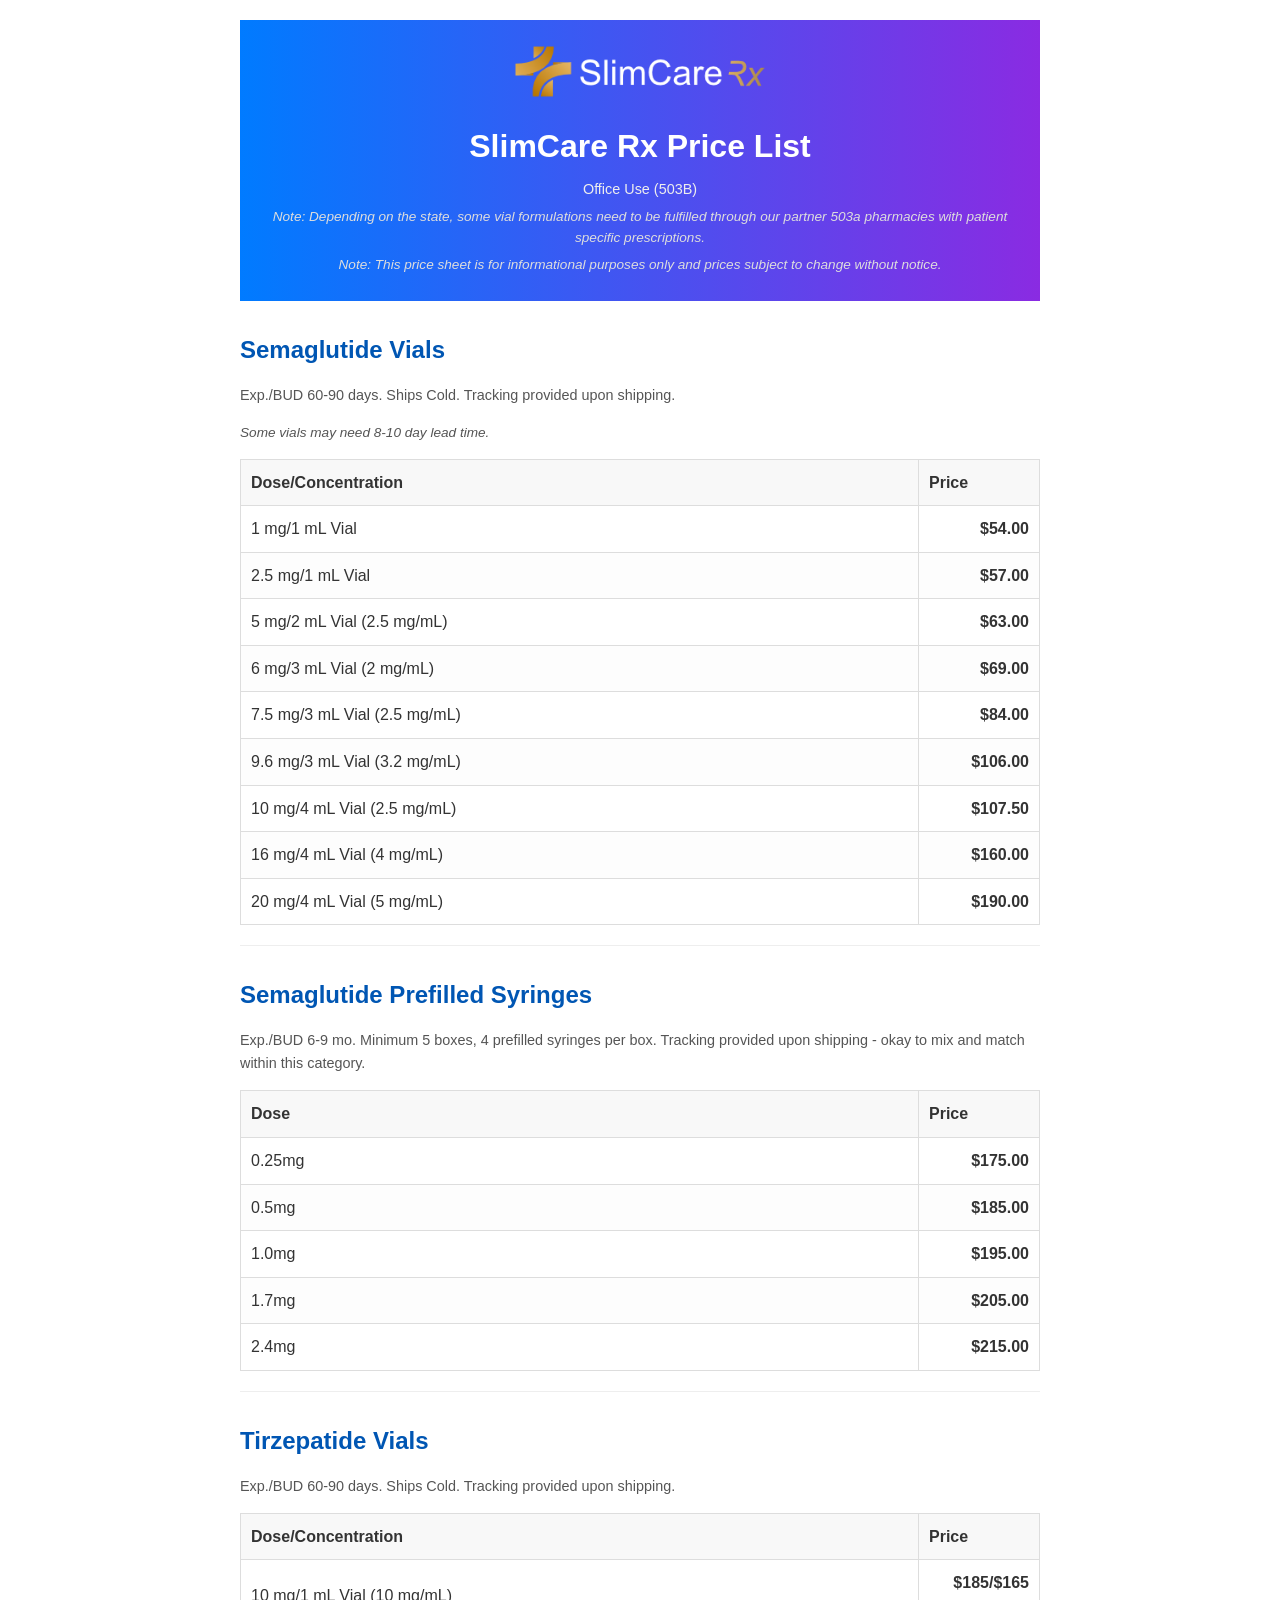
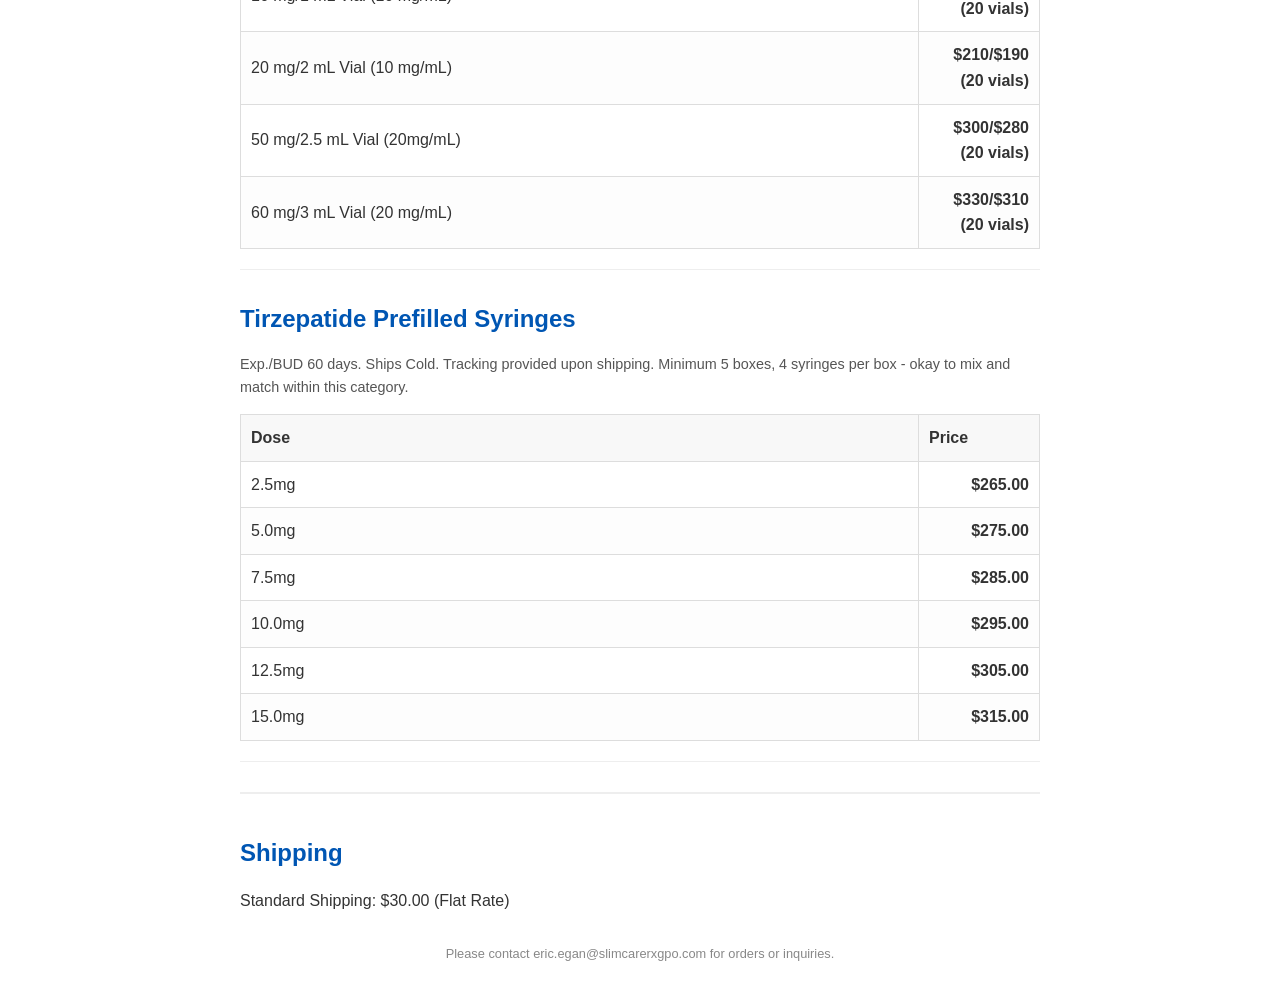
<file: index.html>
<!DOCTYPE html>
<html lang="en">
<head>
    <meta charset="UTF-8">
    <meta name="viewport" content="width=device-width, initial-scale=1.0">
    <title>SlimCare Rx Price List</title>
    <link rel="stylesheet" href="styles.css">
</head>
<body>
    <header>
        <img src="logo.png" alt="SlimCareRx Logo" class="header-logo">
        <h1>SlimCare Rx Price List</h1>
        <p>Office Use (503B)</p>
        <p class="note">Note: Depending on the state, some vial formulations need to be fulfilled through our partner 503a pharmacies with patient specific prescriptions.</p>
<p class="note">Note: This price sheet is for informational purposes only and prices subject to change without notice.</p>

    </header>

    <section class="product-category">
        <h2>Semaglutide Vials</h2>
        <p class="category-description">Exp./BUD 60-90 days. Ships Cold. Tracking provided upon shipping.</p>
        <p class="category-note">Some vials may need 8-10 day lead time.</p>
        <table>
            <thead>
                <tr>
                    <th>Dose/Concentration</th>
                    <th>Price</th>
                </tr>
            </thead>
            <tbody>
                <tr><td>1 mg/1 mL Vial</td><td>$54.00</td></tr>
                <tr><td>2.5 mg/1 mL Vial</td><td>$57.00</td></tr>
                <tr><td>5 mg/2 mL Vial (2.5 mg/mL)</td><td>$63.00</td></tr>
                <tr><td>6 mg/3 mL Vial (2 mg/mL)</td><td>$69.00</td></tr>
                <tr><td>7.5 mg/3 mL Vial (2.5 mg/mL)</td><td>$84.00</td></tr>
                <tr><td>9.6 mg/3 mL Vial (3.2 mg/mL)</td><td>$106.00</td></tr>
                <tr><td>10 mg/4 mL Vial (2.5 mg/mL)</td><td>$107.50</td></tr>
                <tr><td>16 mg/4 mL Vial (4 mg/mL)</td><td>$160.00</td></tr>
                <tr><td>20 mg/4 mL Vial (5 mg/mL)</td><td>$190.00</td></tr>
            </tbody>
        </table>
    </section>

    <section class="product-category">
        <h2>Semaglutide Prefilled Syringes</h2>
        <p class="category-description">Exp./BUD 6-9 mo. Minimum 5 boxes, 4 prefilled syringes per box. Tracking provided upon shipping - okay to mix and match within this category.</p>
        <table>
            <thead>
                <tr>
                    <th>Dose</th>
                    <th>Price</th>
                </tr>
            </thead>
            <tbody>
                <tr><td>0.25mg</td><td>$175.00</td></tr>
                <tr><td>0.5mg</td><td>$185.00</td></tr>
                <tr><td>1.0mg</td><td>$195.00</td></tr>
                <tr><td>1.7mg</td><td>$205.00</td></tr>
                <tr><td>2.4mg</td><td>$215.00</td></tr>
            </tbody>
        </table>
    </section>

    <section class="product-category">
        <h2>Tirzepatide Vials</h2>
        <p class="category-description">Exp./BUD 60-90 days. Ships Cold. Tracking provided upon shipping. </p>
        <table>
            <thead>
                <tr>
                    <th>Dose/Concentration</th>
                    <th>Price</th>
                </tr>
            </thead>
            <tbody>
                <tr><td>10 mg/1 mL Vial (10 mg/mL)</td><td>$185/$165 (20 vials)</td></tr>
                <tr><td>20 mg/2 mL Vial (10 mg/mL)</td><td>$210/$190 (20 vials)</td></tr>
                <tr><td>50 mg/2.5 mL Vial (20mg/mL)</td><td>$300/$280 (20 vials)</td></tr>
                
                <tr><td>60 mg/3 mL Vial (20 mg/mL)</td><td>$330/$310 (20 vials)</td></tr>
            </tbody>
        </table>
    </section>

    <section class="product-category">
        <h2>Tirzepatide Prefilled Syringes</h2>
        <p class="category-description">Exp./BUD 60 days. Ships Cold. Tracking provided upon shipping. Minimum 5 boxes, 4 syringes per box - okay to mix and match within this category.</p>
        <table>
            <thead>
                <tr>
                    <th>Dose</th>
                    <th>Price</th>
                </tr>
            </thead>
            <tbody>
                <tr><td>2.5mg</td><td>$265.00</td></tr>
                <tr><td>5.0mg</td><td>$275.00</td></tr>
                <tr><td>7.5mg</td><td>$285.00</td></tr>
                <tr><td>10.0mg</td><td>$295.00</td></tr>
                <tr><td>12.5mg</td><td>$305.00</td></tr>
                <tr><td>15.0mg</td><td>$315.00</td></tr>
            </tbody>
        </table>
    </section>

    <section class="shipping-info">
        <h2>Shipping</h2>
        <p>Standard Shipping: $30.00 (Flat Rate)</p>
    </section>

    <footer>
        <p>Please contact eric.egan@slimcarerxgpo.com for orders or inquiries.</p>
    </footer>

</body>
</html>
</file>
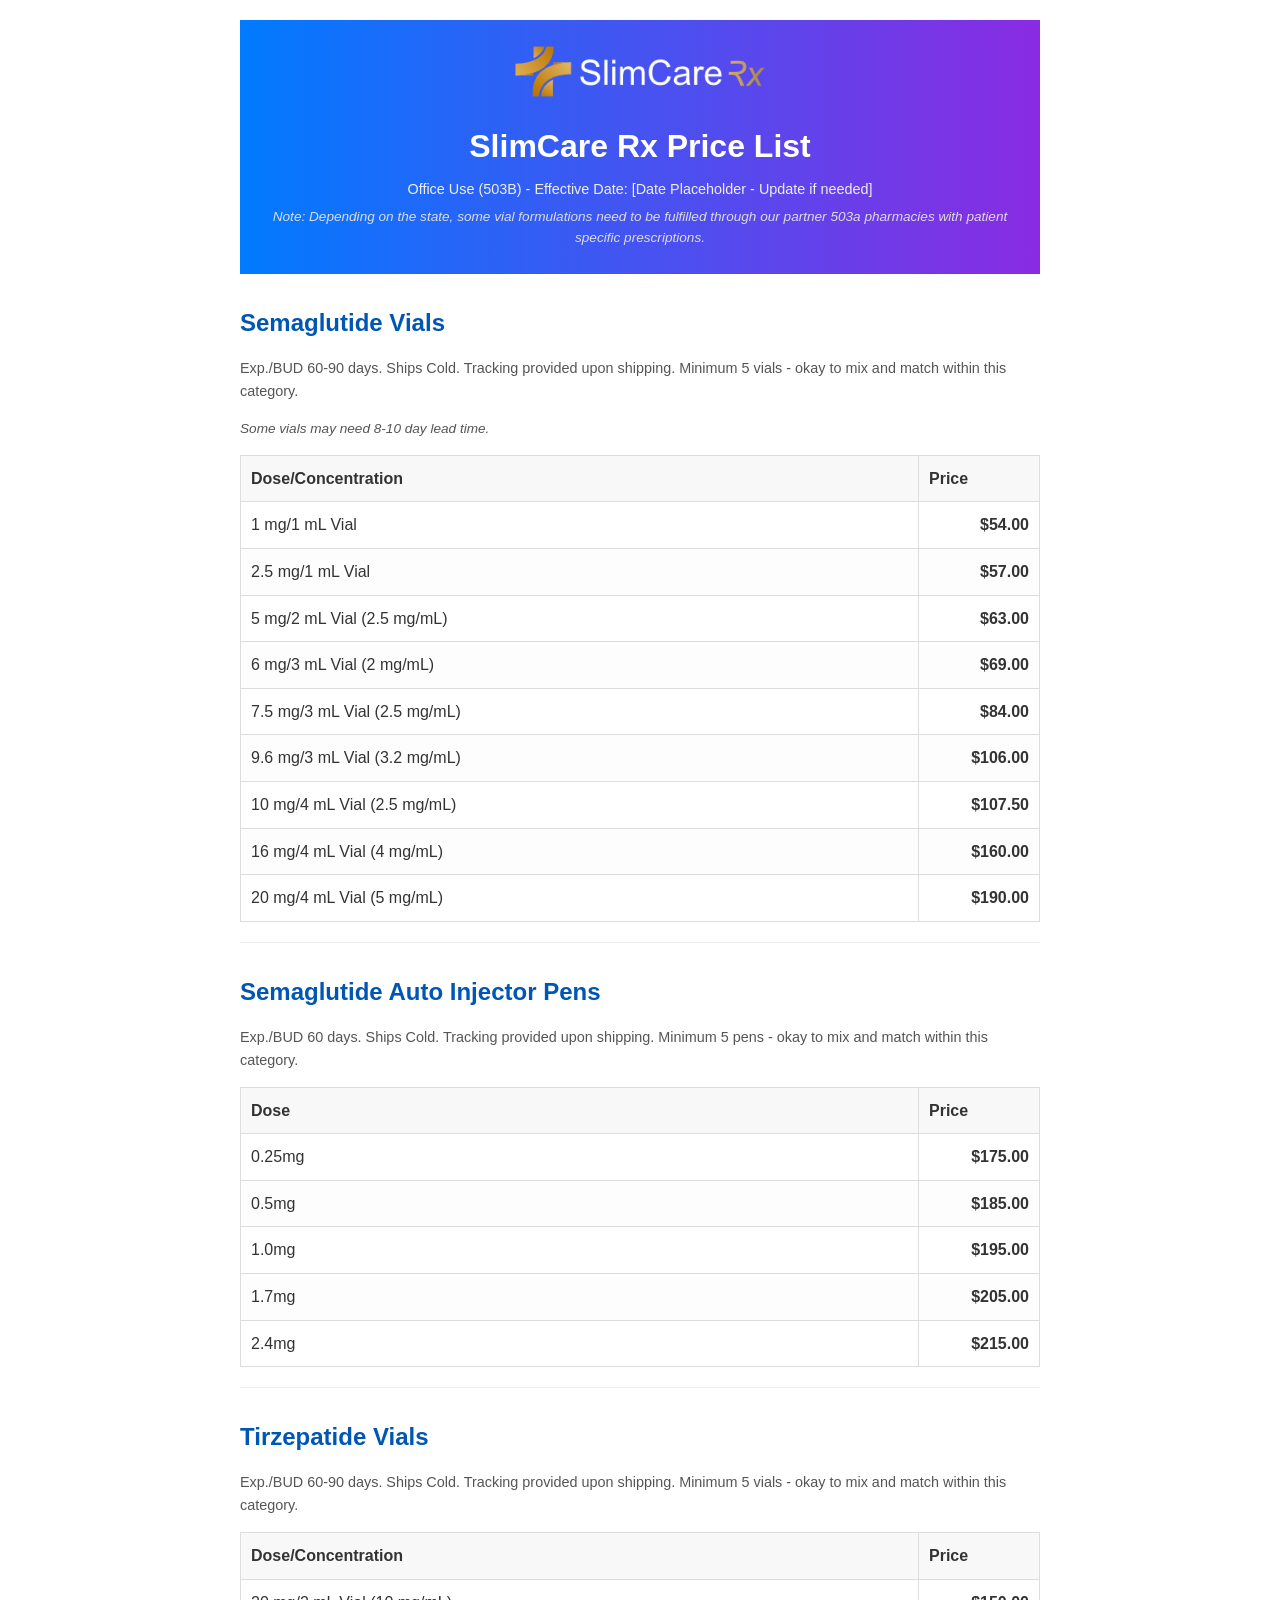
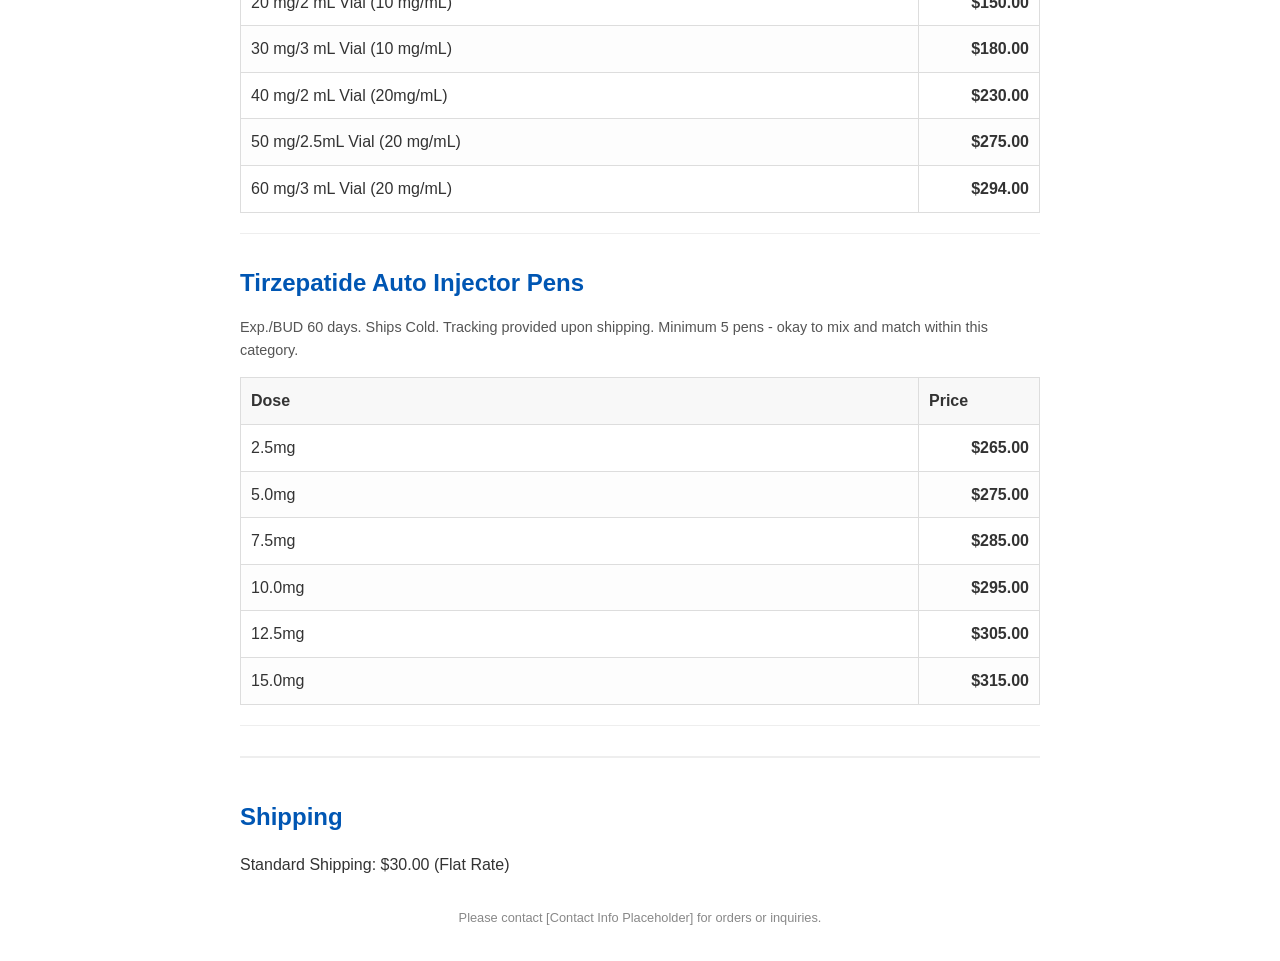
<file: price_list.html>
<!DOCTYPE html>
<html lang="en">
<head>
    <meta charset="UTF-8">
    <meta name="viewport" content="width=device-width, initial-scale=1.0">
    <title>SlimCare Rx Price List</title>
    <link rel="stylesheet" href="styles.css">
</head>
<body>
    <header>
        <img src="logo.png" alt="SlimCareRx Logo" class="header-logo">
        <h1>SlimCare Rx Price List</h1>
        <p>Office Use (503B) - Effective Date: [Date Placeholder - Update if needed]</p>
        <p class="note">Note: Depending on the state, some vial formulations need to be fulfilled through our partner 503a pharmacies with patient specific prescriptions.</p>
    </header>

    <section class="product-category">
        <h2>Semaglutide Vials</h2>
        <p class="category-description">Exp./BUD 60-90 days. Ships Cold. Tracking provided upon shipping. Minimum 5 vials - okay to mix and match within this category.</p>
        <p class="category-note">Some vials may need 8-10 day lead time.</p>
        <table>
            <thead>
                <tr>
                    <th>Dose/Concentration</th>
                    <th>Price</th>
                </tr>
            </thead>
            <tbody>
                <tr><td>1 mg/1 mL Vial</td><td>$54.00</td></tr>
                <tr><td>2.5 mg/1 mL Vial</td><td>$57.00</td></tr>
                <tr><td>5 mg/2 mL Vial (2.5 mg/mL)</td><td>$63.00</td></tr>
                <tr><td>6 mg/3 mL Vial (2 mg/mL)</td><td>$69.00</td></tr>
                <tr><td>7.5 mg/3 mL Vial (2.5 mg/mL)</td><td>$84.00</td></tr>
                <tr><td>9.6 mg/3 mL Vial (3.2 mg/mL)</td><td>$106.00</td></tr>
                <tr><td>10 mg/4 mL Vial (2.5 mg/mL)</td><td>$107.50</td></tr>
                <tr><td>16 mg/4 mL Vial (4 mg/mL)</td><td>$160.00</td></tr>
                <tr><td>20 mg/4 mL Vial (5 mg/mL)</td><td>$190.00</td></tr>
            </tbody>
        </table>
    </section>

    <section class="product-category">
        <h2>Semaglutide Auto Injector Pens</h2>
        <p class="category-description">Exp./BUD 60 days. Ships Cold. Tracking provided upon shipping. Minimum 5 pens - okay to mix and match within this category.</p>
        <table>
            <thead>
                <tr>
                    <th>Dose</th>
                    <th>Price</th>
                </tr>
            </thead>
            <tbody>
                <tr><td>0.25mg</td><td>$175.00</td></tr>
                <tr><td>0.5mg</td><td>$185.00</td></tr>
                <tr><td>1.0mg</td><td>$195.00</td></tr>
                <tr><td>1.7mg</td><td>$205.00</td></tr>
                <tr><td>2.4mg</td><td>$215.00</td></tr>
            </tbody>
        </table>
    </section>

    <section class="product-category">
        <h2>Tirzepatide Vials</h2>
        <p class="category-description">Exp./BUD 60-90 days. Ships Cold. Tracking provided upon shipping. Minimum 5 vials - okay to mix and match within this category.</p>
        <table>
            <thead>
                <tr>
                    <th>Dose/Concentration</th>
                    <th>Price</th>
                </tr>
            </thead>
            <tbody>
                <tr><td>20 mg/2 mL Vial (10 mg/mL)</td><td>$150.00</td></tr>
                <tr><td>30 mg/3 mL Vial (10 mg/mL)</td><td>$180.00</td></tr>
                <tr><td>40 mg/2 mL Vial (20mg/mL)</td><td>$230.00</td></tr>
                <tr><td>50 mg/2.5mL Vial (20 mg/mL)</td><td>$275.00</td></tr>
                <tr><td>60 mg/3 mL Vial (20 mg/mL)</td><td>$294.00</td></tr>
            </tbody>
        </table>
    </section>

    <section class="product-category">
        <h2>Tirzepatide Auto Injector Pens</h2>
        <p class="category-description">Exp./BUD 60 days. Ships Cold. Tracking provided upon shipping. Minimum 5 pens - okay to mix and match within this category.</p>
        <table>
            <thead>
                <tr>
                    <th>Dose</th>
                    <th>Price</th>
                </tr>
            </thead>
            <tbody>
                <tr><td>2.5mg</td><td>$265.00</td></tr>
                <tr><td>5.0mg</td><td>$275.00</td></tr>
                <tr><td>7.5mg</td><td>$285.00</td></tr>
                <tr><td>10.0mg</td><td>$295.00</td></tr>
                <tr><td>12.5mg</td><td>$305.00</td></tr>
                <tr><td>15.0mg</td><td>$315.00</td></tr>
            </tbody>
        </table>
    </section>

    <section class="shipping-info">
        <h2>Shipping</h2>
        <p>Standard Shipping: $30.00 (Flat Rate)</p>
    </section>

    <footer>
        <p>Please contact [Contact Info Placeholder] for orders or inquiries.</p>
    </footer>

</body>
</html>
</file>
<file: styles.css>
/* General Styles */
body {
    font-family: Arial, sans-serif;
    line-height: 1.6;
    margin: 0 auto;
    padding: 20px;
    max-width: 800px; /* Adjust as needed for print layout */
    color: #333;
}

header {
    text-align: center;
    margin-bottom: 30px;
    /* border-bottom: 2px solid #eee; */ /* Removed border */
    padding: 20px; /* Adjusted padding */
    background: linear-gradient(to right, #007bff, #8a2be2); /* Blue to Purple gradient */
    color: #fff; /* White text for contrast */
    position: relative; /* For potential future absolute positioning inside */
}

.header-logo {
    display: block; /* Center the logo */
    margin: 0 auto 15px auto; /* Center horizontally, add bottom margin */
    max-height: 60px; /* Limit logo height */
    width: auto; /* Maintain aspect ratio */
}

header h1 {
    margin-bottom: 5px;
    color: #fff; /* White text for contrast */
}

header p {
    margin: 5px 0;
    font-size: 0.9em;
    color: #eee; /* Lighter text for contrast */
}

header .note {
    font-style: italic;
    font-size: 0.85em;
    color: #ddd; /* Lighter text for contrast */
}

/* Product Category Sections */
.product-category {
    margin-bottom: 30px;
    padding-bottom: 20px;
    border-bottom: 1px solid #eee;
}

.product-category:last-of-type {
    border-bottom: none; /* No border after the last category */
}


.product-category h2 {
    color: #0056b3; /* Example color */
    margin-bottom: 10px;
}

.category-description, .category-note {
    font-size: 0.9em;
    margin-bottom: 15px;
    color: #555;
}

.category-note {
    font-style: italic;
    font-size: 0.85em;
}

/* Table Styles */
table {
    width: 100%;
    border-collapse: collapse;
    margin-top: 15px;
}

th, td {
    border: 1px solid #ddd;
    padding: 10px;
    text-align: left;
}

th {
    background-color: #f8f8f8;
    font-weight: bold;
}

tbody tr:nth-child(even) {
    background-color: #fdfdfd;
}

td:last-child {
    text-align: right;
    font-weight: bold;
    width: 100px; /* Fixed width for price column */
}

/* Shipping and Footer */
.shipping-info {
    margin-top: 20px;
    padding-top: 20px;
    border-top: 2px solid #eee;
}

.shipping-info h2 {
     color: #0056b3;
     margin-bottom: 10px;
}

footer {
    margin-top: 30px;
    text-align: center;
    font-size: 0.8em;
    color: #888;
}

/* Print Styles */
@media print {
    body {
        max-width: 100%;
        font-size: 10pt; /* Adjust font size for print */
        color: #000; /* Ensure black text for print */
    }

    header, footer, .shipping-info {
        text-align: center;
    }

    header {
        background: linear-gradient(to right, #007bff, #8a2be2) !important; /* Explicitly set background for print */
        color: #fff !important; /* Keep text white for the gradient */
        border-bottom: 1px solid #000; /* Keep a border for structure */
        padding: 10px 0; /* Adjust padding for print */
        -webkit-print-color-adjust: exact !important; /* Try forcing background print */
        color-adjust: exact !important; /* Try forcing background print */
    }

     header h1, header p, header .note {
         color: #fff !important; /* Keep text white to show on gradient */
    }

    .header-logo {
        max-height: 40px; /* Smaller logo for print */
        margin-bottom: 10px;
    }

    .product-category {
        page-break-inside: avoid; /* Try to keep categories on one page */
        border-bottom: 1px solid #ccc;
    }

     .product-category h2 {
        color: #000; /* Black headings for print */
    }

    table {
        width: 100%;
    }

    th, td {
        border: 1px solid #aaa;
        padding: 6px;
    }

    th {
        background-color: #eee !important; /* Ensure background prints */
        -webkit-print-color-adjust: exact; /* Chrome, Safari */
        color-adjust: exact; /* Firefox */
    }

    tbody tr:nth-child(even) {
        background-color: #f9f9f9 !important; /* Ensure background prints */
        -webkit-print-color-adjust: exact;
        color-adjust: exact;
    }

    footer {
        margin-top: 20px;
        font-size: 8pt;
        color: #555;
    }

    /* Hide elements not needed for print if any */
    /* .element-to-hide-on-print { display: none; } */
}
</file>
